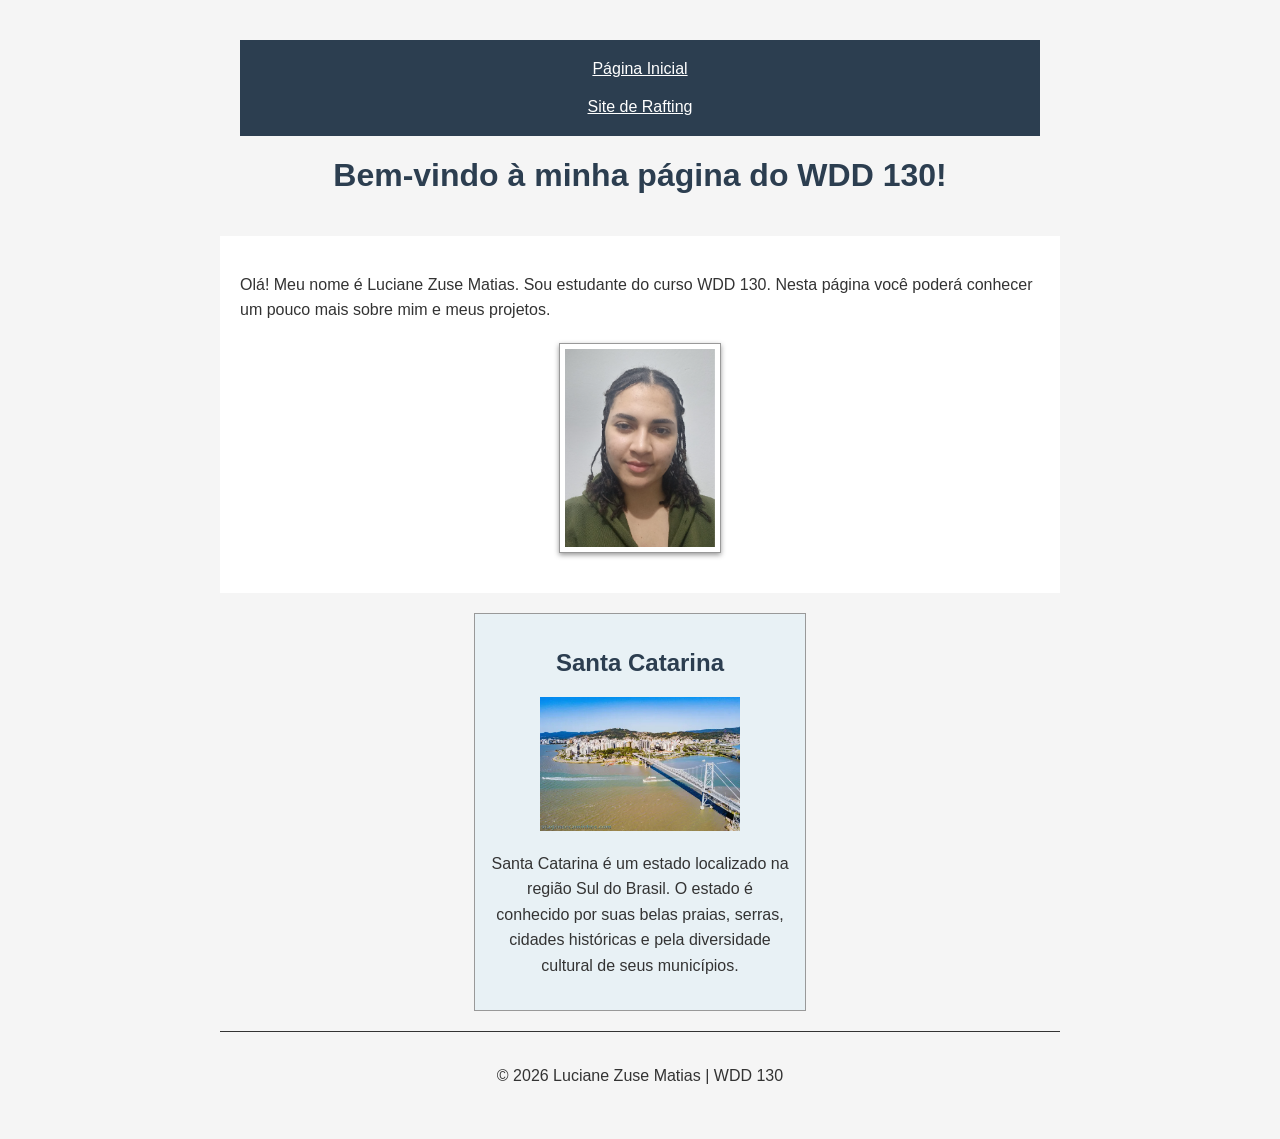
<file: index.html>
<!DOCTYPE html>
<html lang="pt-br">
<head>
    <meta charset="UTF-8">
    <meta name="viewport" content="width=device-width, initial-scale=1.0">

    <title>WDD 130 | Página Inicial</title>

    <meta name="description" content="Página inicial de Luciane Zuse Matias para o curso WDD 130, apresentando informações pessoais e projetos de desenvolvimento web.">
    <meta name="author" content="Luciane Zuse Matias">

    <link rel="stylesheet" href="estilos/estilos.css">
</head>

<body>

    <header>
        <nav>
            <a href="#">Página Inicial</a>
            <a href="wwr/sobre.html">Site de Rafting</a>
        </nav>

        <h1>Bem-vindo à minha página do WDD 130!</h1>
    </header>

    <main>
        <p>
            Olá! Meu nome é Luciane Zuse Matias. Sou estudante do curso WDD 130.
            Nesta página você poderá conhecer um pouco mais sobre mim e meus projetos.
        </p>

        <img src="imagens/perfil.PNG" alt="Foto de Luciane Zuse Matias">
    </main>

    <aside>
        <h2>Santa Catarina</h2>

        <img src="imagens/florianopolis.jpg" alt="Paisagem representando o estado de Santa Catarina">

        <p>
            Santa Catarina é um estado localizado na região Sul do Brasil.
            O estado é conhecido por suas belas praias, serras, cidades
            históricas e pela diversidade cultural de seus municípios.
        </p>
    </aside>

    <footer>
        <p>© 2026 Luciane Zuse Matias | WDD 130</p>
    </footer>

</body>
</html>
</file>
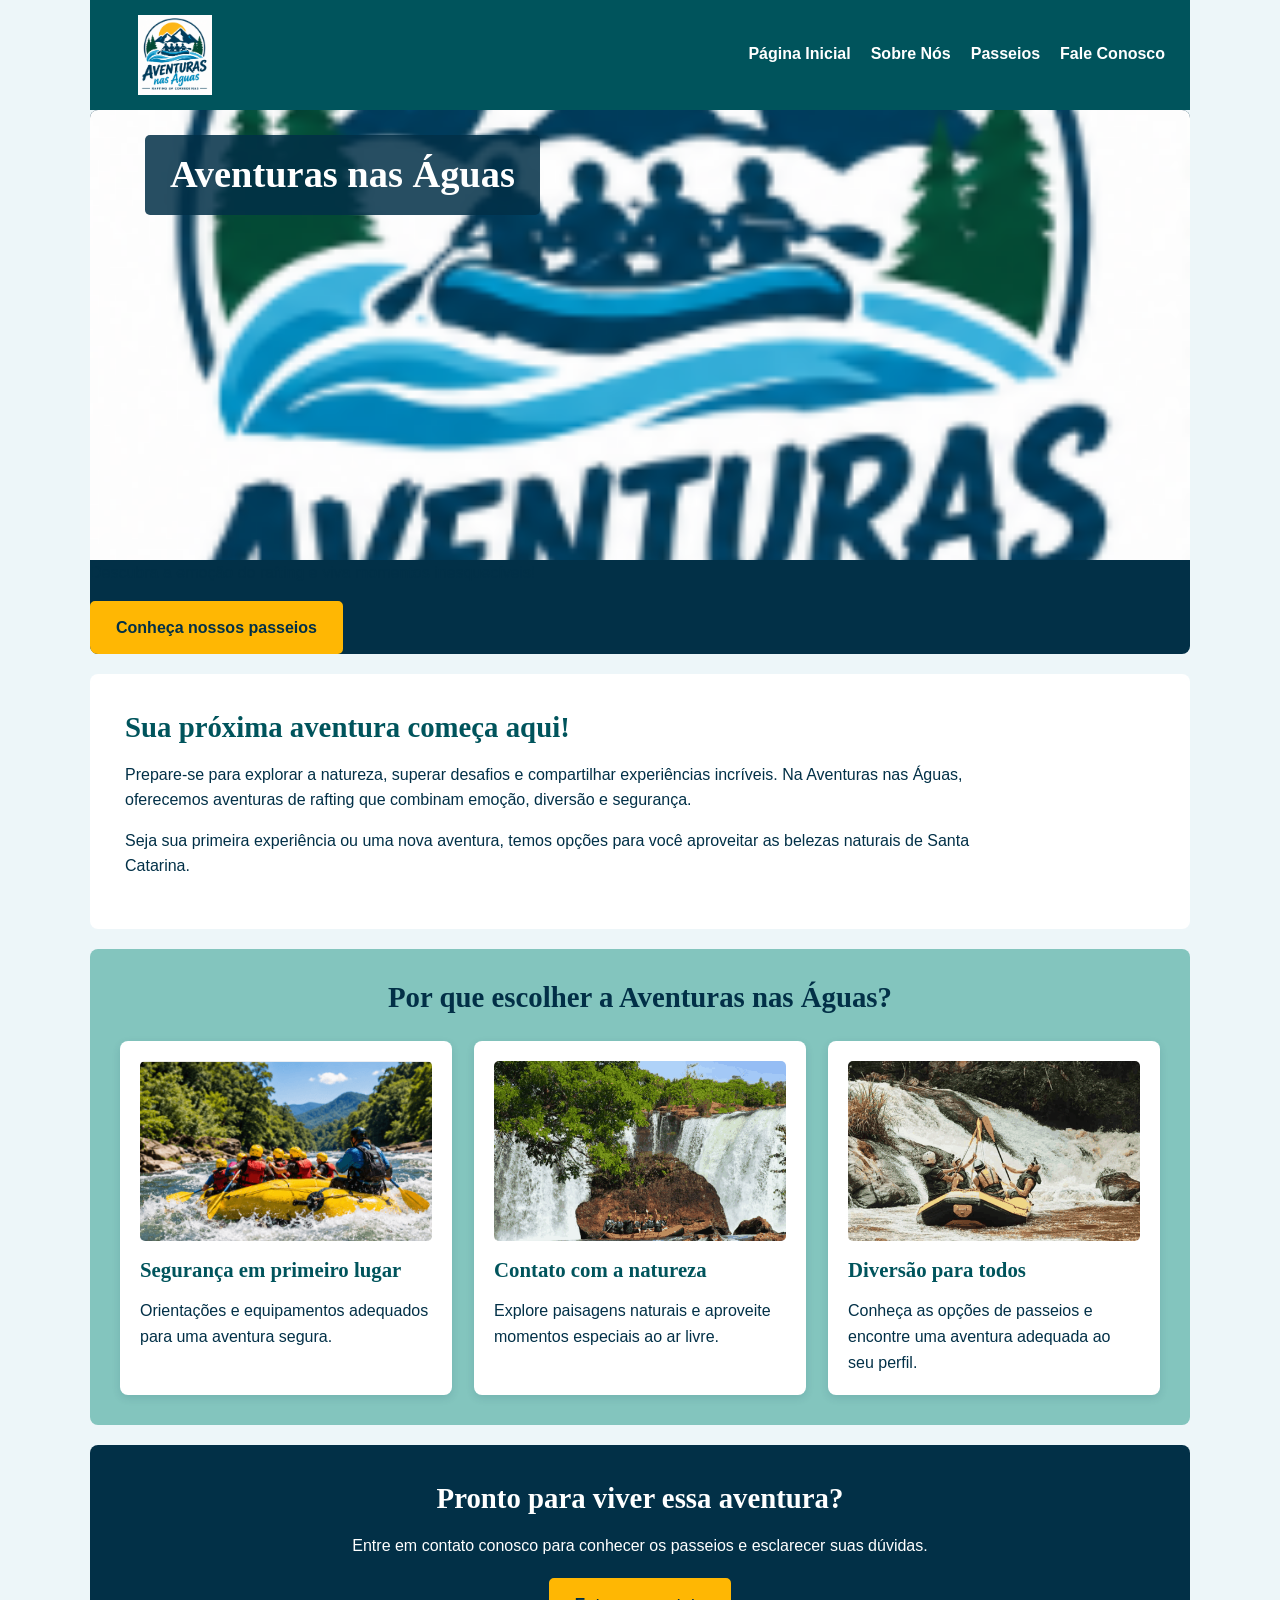
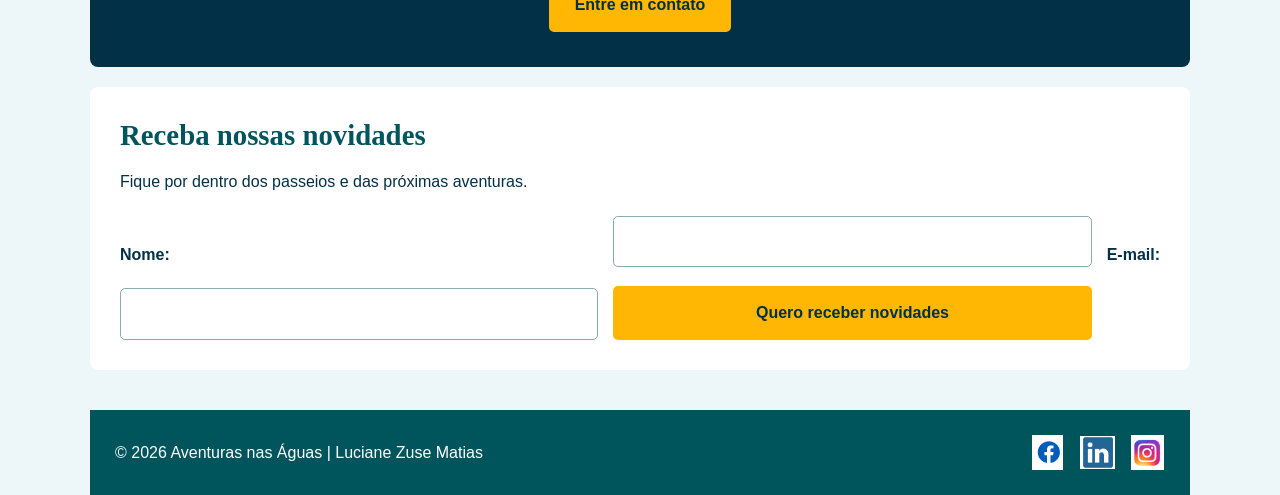
<file: wwr/index.html>
<!DOCTYPE html>
<html lang="pt-br">

<head>
    <meta charset="UTF-8">
    <meta name="viewport" content="width=device-width, initial-scale=1.0">

    <title>Início | Aventuras nas Águas</title>

    <meta name="description"
        content="Conheça a Aventuras nas Águas e descubra nossos passeios de rafting em Florianópolis. Viva uma aventura emocionante com segurança e diversão.">

    <meta name="author" content="Luciane Zuse Matias">

    <link rel="stylesheet" href="estilos/rafting.css">
</head>

<body>

    <header>
        <img src="imagens/rafting-hero.png"
            alt="Logo da empresa Aventuras nas Águas">

        <nav>
            <a href="index.html">Página Inicial</a>
            <a href="sobre.html">Sobre Nós</a>
            <a href="passeios.html">Passeios</a>
            <a href="contato.html">Fale Conosco</a>
        </nav>
    </header>

    <main>

        <div class="hero">
            <img src="imagens/rafting-hero.png"
                alt="Grupo praticando rafting nas águas de um rio">

            <h1>Aventuras nas Águas</h1>

            <p>Descubra a emoção do rafting e viva momentos inesquecíveis!</p>

            <a href="passeios.html" class="botao">
                Conheça nossos passeios
            </a>
        </div>

        <section class="apresentacao">
            <h2>Sua próxima aventura começa aqui!</h2>

            <p>
                Prepare-se para explorar a natureza, superar desafios e
                compartilhar experiências incríveis. Na Aventuras nas Águas,
                oferecemos aventuras de rafting que combinam emoção,
                diversão e segurança.
            </p>

            <p>
                Seja sua primeira experiência ou uma nova aventura,
                temos opções para você aproveitar as belezas naturais
                de Santa Catarina.
            </p>
        </section>

        <section class="destaques">
            <h2>Por que escolher a Aventuras nas Águas?</h2>

            <div class="cartoes">
                <article>
                    <img src="imagens/rafting-cliente.png"
                         alt="Participantes aproveitando um passeio de rafting">
                    <h3>Segurança em primeiro lugar</h3>
                    <p>Orientações e equipamentos adequados para uma aventura segura.</p>
                </article>

                <article>
                    <img src="imagens/natureza.png"
                         alt="Participantes aproveitando o contato com a natureza">
                    <h3>Contato com a natureza</h3>

                    <p>
                        Explore paisagens naturais e aproveite
                        momentos especiais ao ar livre.
                    </p>
                </article>

                <article>
                    <img src="imagens/diversao.png"
                         alt="Participantes se divertindo durante rafting">
                    <h3>Diversão para todos</h3>

                    <p>
                        Conheça as opções de passeios e encontre
                        uma aventura adequada ao seu perfil.
                    </p>
                </article>
            </div>
        </section>

        <section class="chamada">
            <h2>Pronto para viver essa aventura?</h2>

            <p>
                Entre em contato conosco para conhecer os passeios
                e esclarecer suas dúvidas.
            </p>

            <a href="contato.html" class="botao">
                Entre em contato
            </a>
        </section>

        <section class="newsletter">
            <h2>Receba nossas novidades</h2>
            <p>Fique por dentro dos passeios e das próximas aventuras.</p>
        
            <form action="#" method="get">
                <label for="nome-newsletter">Nome:</label>
                <input type="text" id="nome-newsletter"
                       name="nome" required>
        
                <label for="email-newsletter">E-mail:</label>
                <input type="email" id="email-newsletter"
                       name="email" required>
        
                <button type="submit">Quero receber novidades</button>
            </form>
        </section>

    </main>

    <footer>
        <p>© 2026 Aventuras nas Águas | Luciane Zuse Matias</p>

        <nav class="socialmedia">
            <a href="https://www.facebook.com/"
                target="_blank" rel="noopener noreferrer">
                <img src="imagens/facebook.png" alt="Facebook">
            </a>

            <a href="https://www.linkedin.com/"
                target="_blank" rel="noopener noreferrer">
                <img src="imagens/linkedin.png" alt="LinkedIn">
            </a>

            <a href="https://www.instagram.com/"
                target="_blank" rel="noopener noreferrer">
                <img src="imagens/instagram.png" alt="Instagram">
            </a>
        </nav>
        
    </footer>

</body>

</html>
</file>
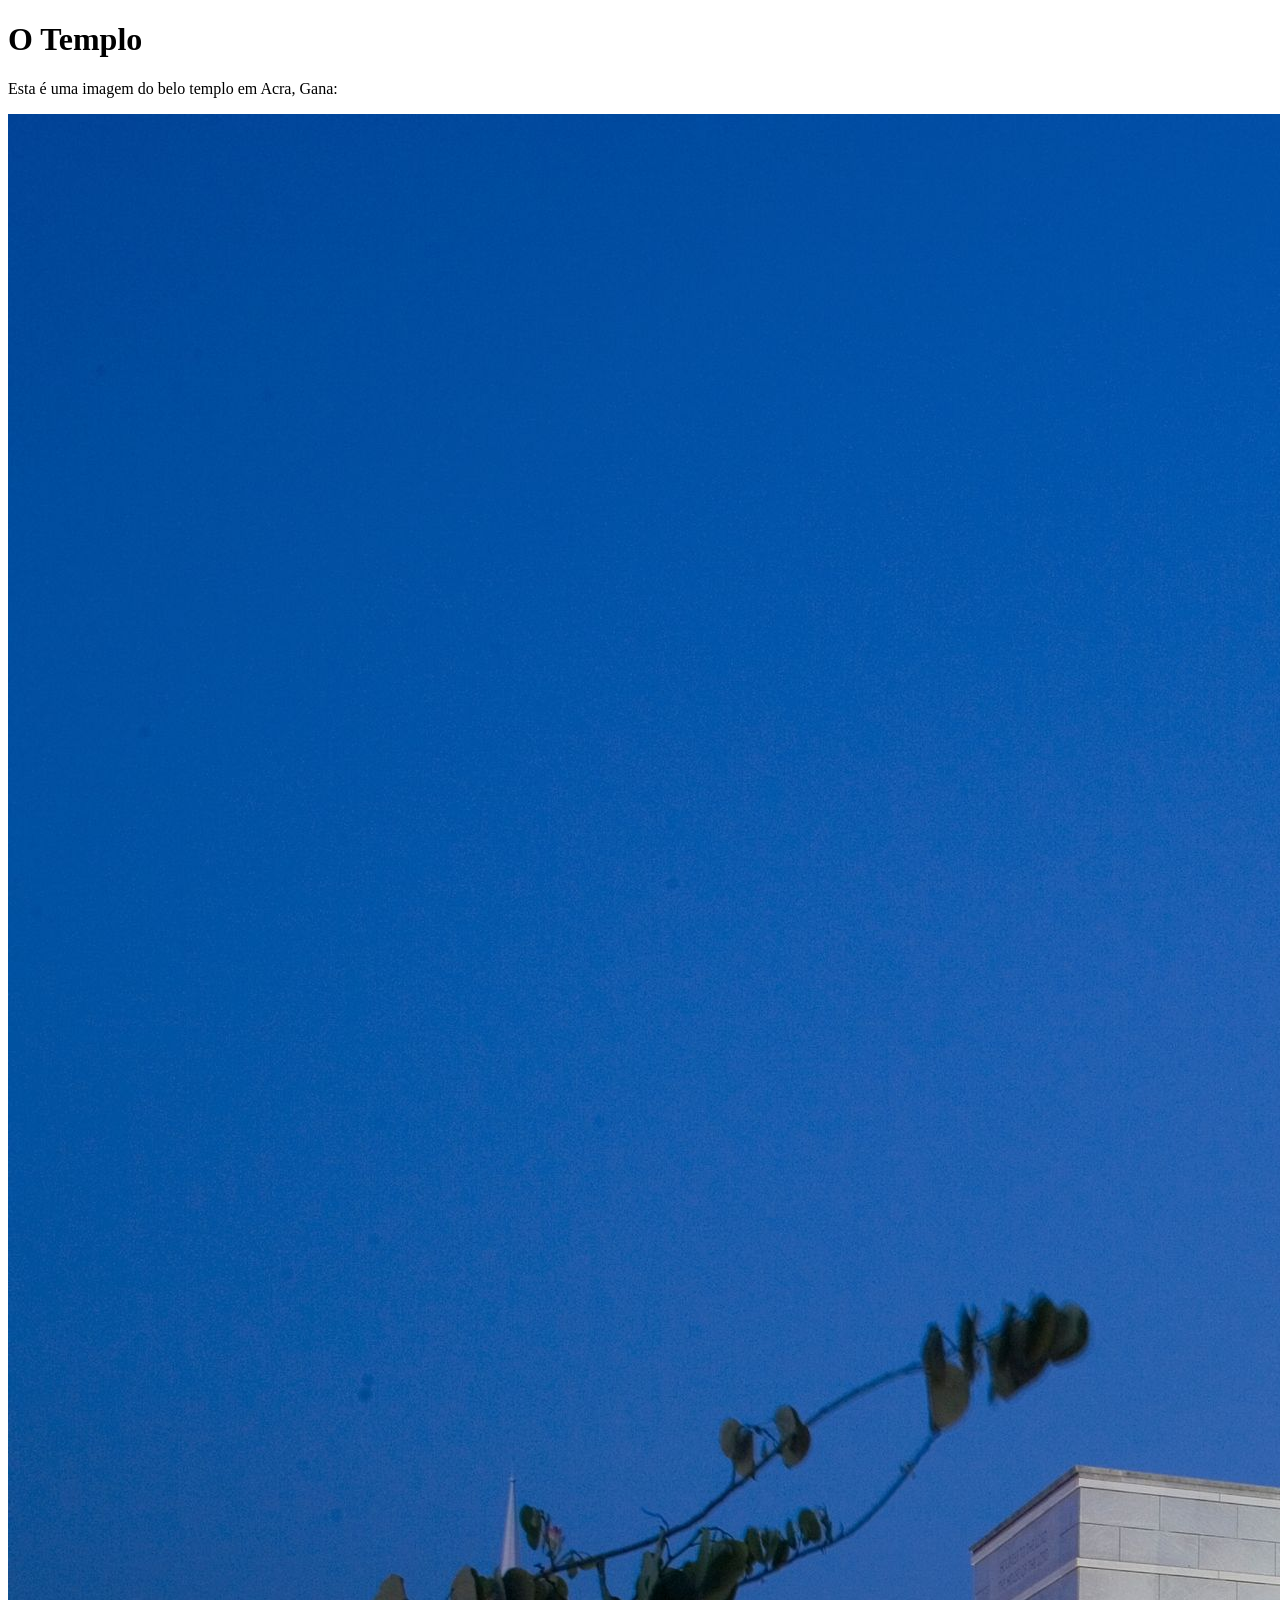
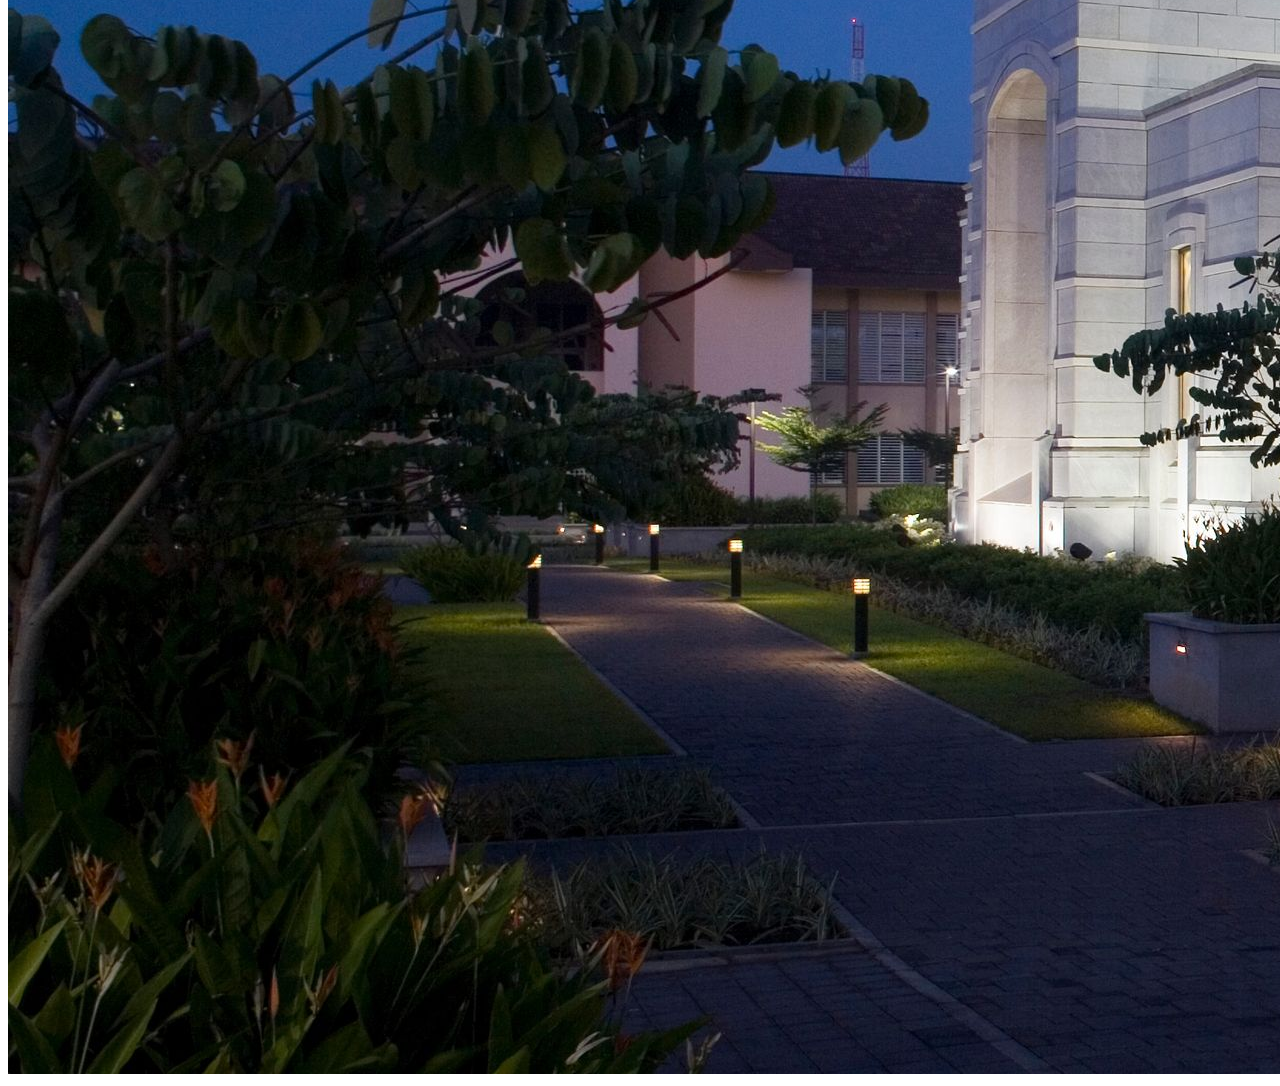
<file: semana01/imagens.html>
<!DOCTYPE html>
<html lang="pt-br">
<head>
    <meta charset="UTF-8">
    <meta name="viewport" content="width=device-width, initial-scale=1.0">
    <title>Imagem do Templo</title>
</head>
<body>
    <h1>O Templo</h1>
    <p>Esta é uma imagem do belo templo em Acra, Gana:</p>
    <img src="imagens/templo-largo.jpeg" alt="O Templo de Acra, Gana">
    
</body>
</html>
</file>
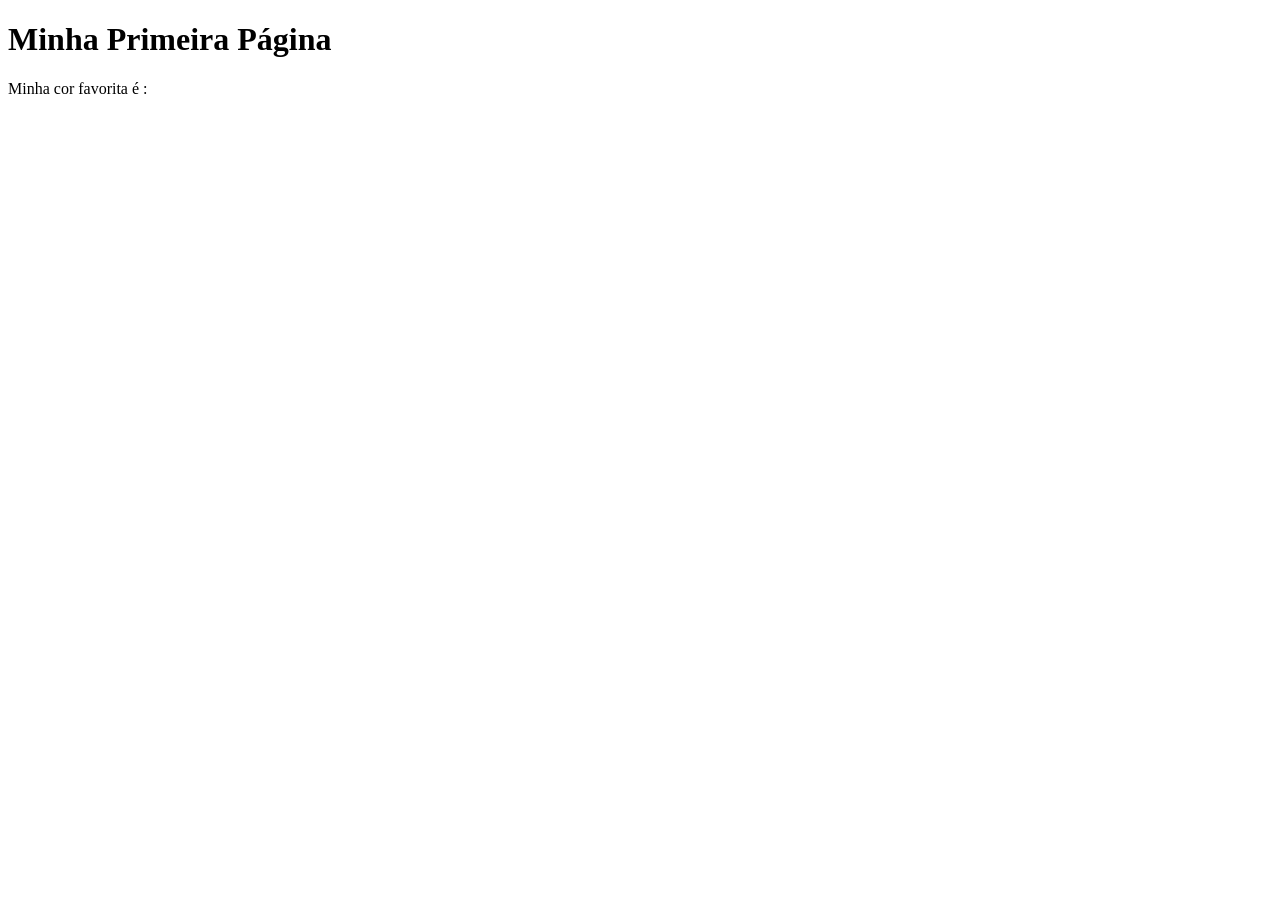
<file: semana01/primeira-pagina.html>
<!DOCTYPE html>
<html lang="pt-br">
<head>
    <meta charset="UTF-8">
    <meta name="viewport" content="width=device-width, initial-scale=1.0">
    <title>Minha Primeira Página</title>
</head>
<body>
    <h1>Minha Primeira Página</h1>
    <p>Minha cor favorita é : </p>
</body>
</html>
</file>
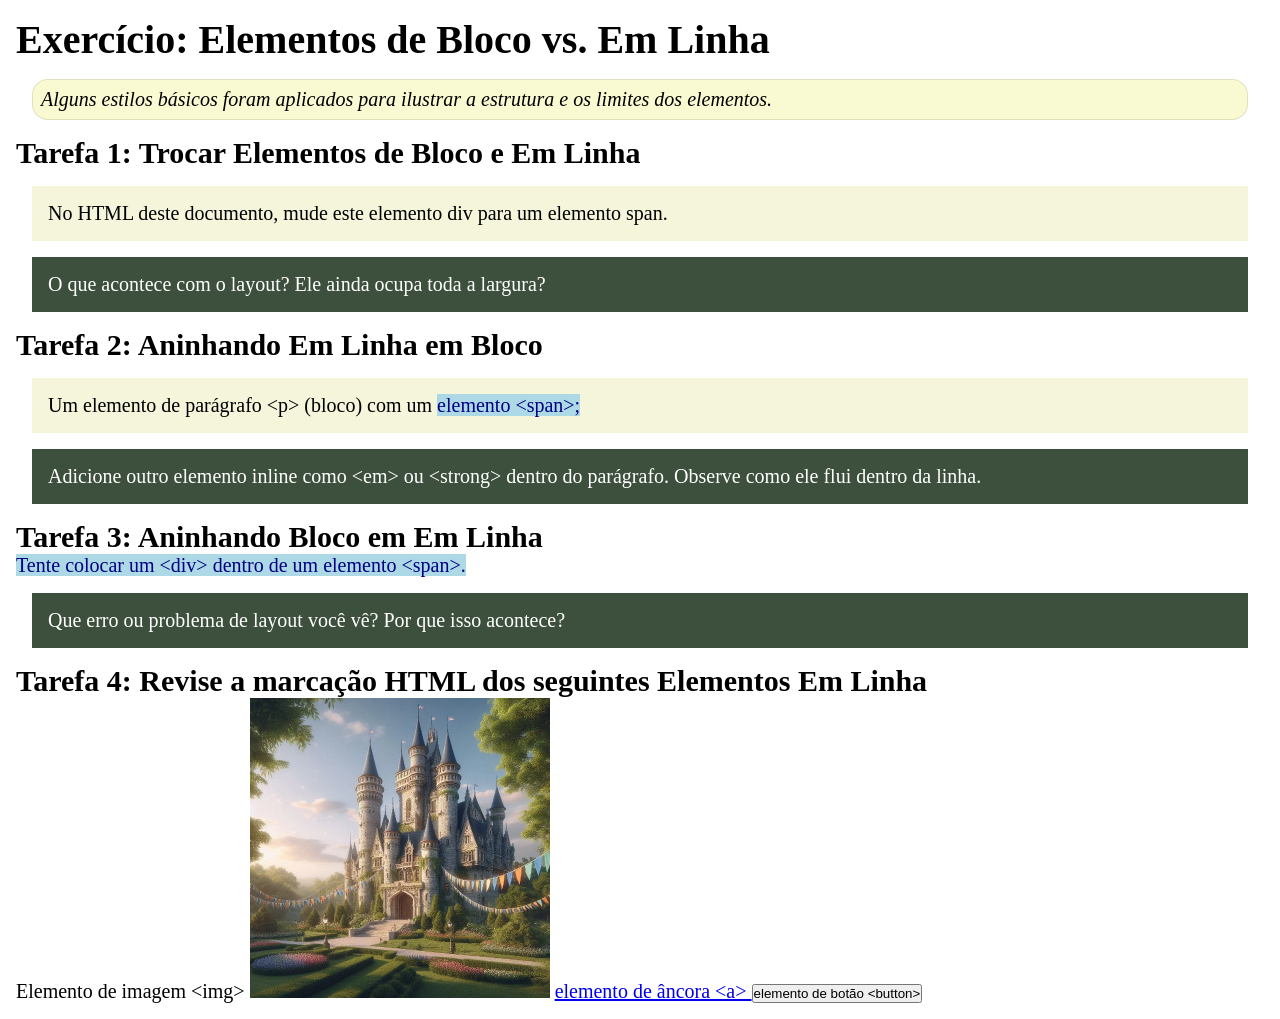
<file: semana02/bloco-vs-inline.html>
<!DOCTYPE html>
<html lang="pt-br">

<head>
    <meta charset="UTF-8">
    <meta name="viewport" content="width=device-width, initial-scale=1.0">
    <title>Exercício: Elementos de Bloco vs. Inline</title>
    <link rel="stylesheet" href="estilos/bloco-vs-inline.css">
</head>

<body>
    <main>
        <h1>Exercício: Elementos de Bloco vs. Em Linha</h1>
        <p class="note">Alguns estilos básicos foram aplicados para ilustrar a estrutura e os limites dos elementos.</p>

        <h2>Tarefa 1: Trocar Elementos de Bloco e Em Linha</h2>
        <div>No HTML deste documento, mude este elemento div para um elemento span.</div>

        <p class="question">O que acontece com o layout? Ele ainda ocupa toda a largura?</p>

        <h2>Tarefa 2: Aninhando Em Linha em Bloco</h2>
        <p>Um elemento de parágrafo &lt;p&gt; (bloco) com um <span>elemento &lt;span&gt;;</span></p>
        <p class="question">Adicione outro elemento inline como &lt;em&gt; ou &lt;strong&gt; dentro do parágrafo.
            Observe como ele flui dentro da linha.</p>

        <h2>Tarefa 3: Aninhando Bloco em Em Linha</h2>
        <span>Tente colocar um &lt;div&gt; dentro de um elemento &lt;span&gt;.</span>
        <p class="question">Que erro ou problema de layout você vê? Por que isso acontece?</p>


        <h2>Tarefa 4: Revise a marcação HTML dos seguintes Elementos Em Linha</h2>
        Elemento de imagem &lt;img&gt;
        <img src="imagens/castelo.webp" alt="imagem (imagens estão em linha)" width="300" height="300">
        <a href="https://churchofjesuschrist.org">elemento de âncora &lt;a&gt; </a>
        <button type="button">elemento de botão &lt;button&gt;</button>
    </main>
</body>

</html>
</file>
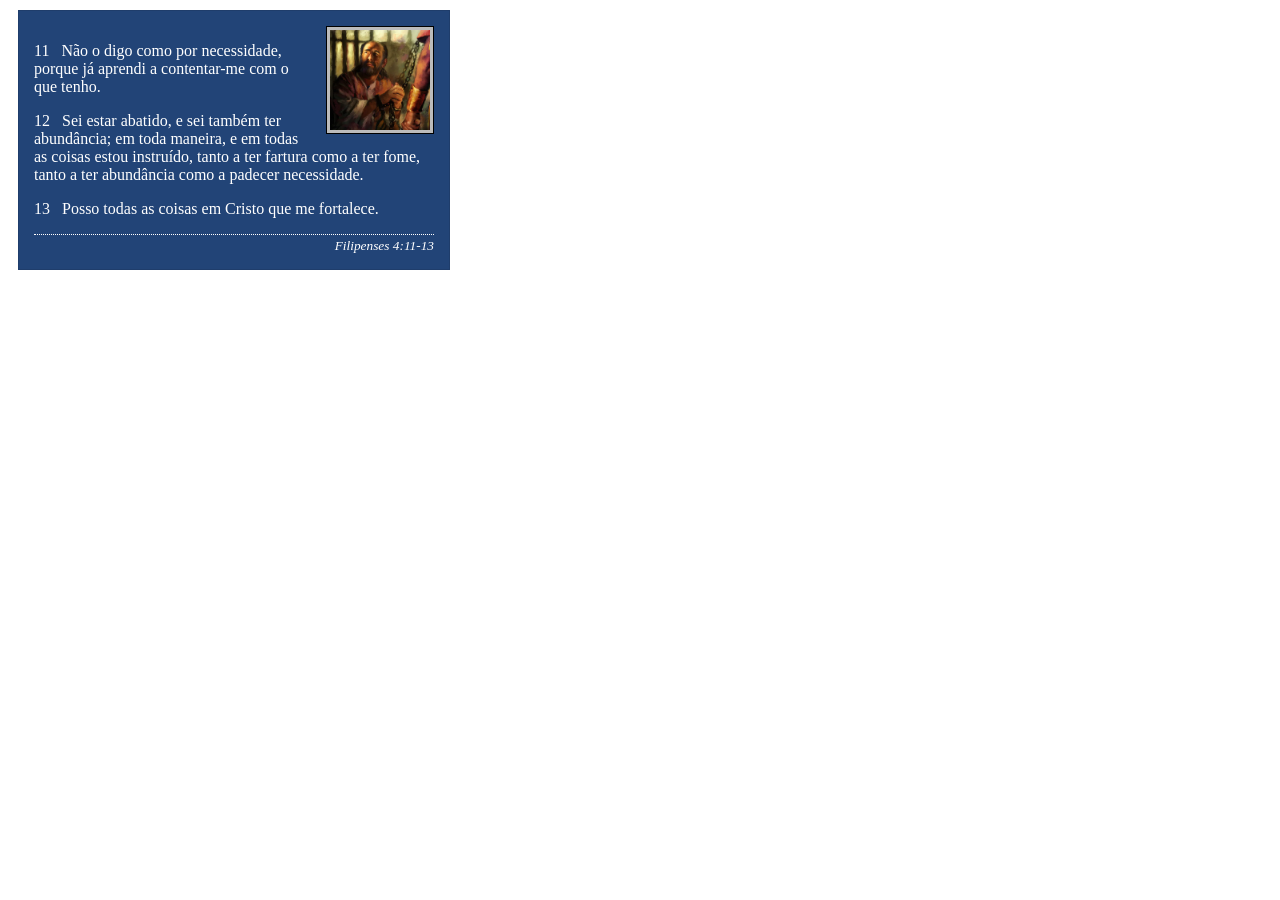
<file: semana02/box-model-solucao.html>
<!DOCTYPE html>
<html lang="pt-br">

<head>
    <meta charset="UTF-8">
    <meta name="viewport" content="width=device-width, initial-scale=1.0">
    <title>Atividade de Box Model</title>
    <link rel="stylesheet" href="estilos/box-model-solucao.css">
</head>

<body>
    <main>
        <div class="callout">
            <img src="imagens/apostolo-paulo-preso.webp" alt="Apóstolo Paulo - Preso em Roma" width="200" height="200">
            <blockquote>
                <p>11 &nbsp; Não o digo como por necessidade, porque já aprendi a contentar-me com o que tenho.</p>
                <p>12 &nbsp; Sei estar abatido, e sei também ter abundância; em toda maneira, e em todas as coisas estou
                    instruído, tanto a ter fartura como a ter fome, tanto a ter abundância como a padecer necessidade.
                </p>
                <p>13 &nbsp; Posso todas as coisas em Cristo que me fortalece.</p>
            </blockquote>
            <cite>Filipenses 4:11-13</cite>
        </div>
    </main>
</body>

</html>
</file>
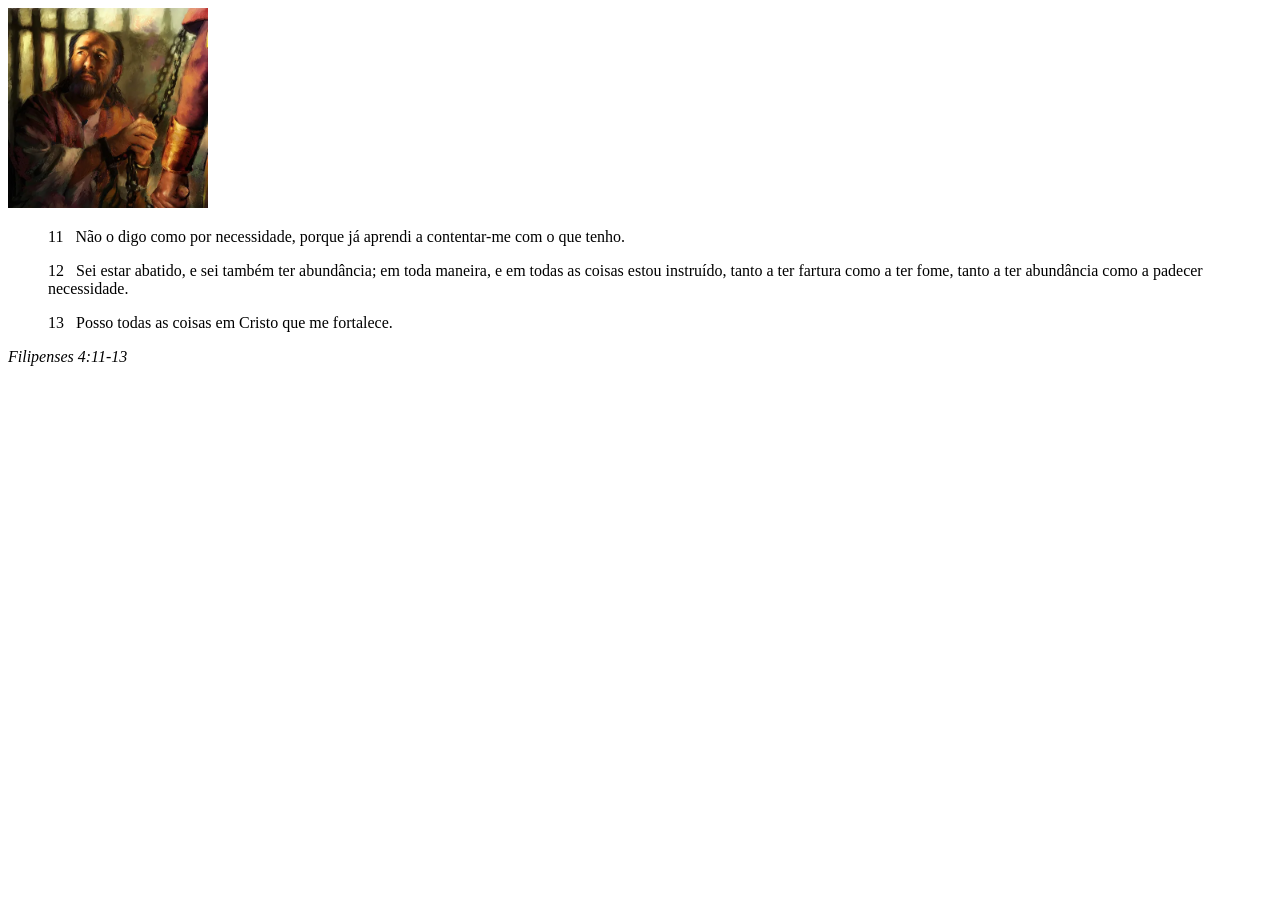
<file: semana02/box-model.html>
<!DOCTYPE html>
<html lang="pt-br">
<head>
    <meta charset="UTF-8">
    <meta name="viewport" content="width=device-width, initial-scale=1.0">
    <title>Atividade de Box Model</title>
</head>
<body>
    <main>
        <div class="callout">
            <img src="imagens/apostolo-paulo-preso.webp" alt="Apóstolo Paulo - Preso em Roma" width="200" height="200">
            <blockquote>
                <p>11 &nbsp; Não o digo como por necessidade, porque já aprendi a contentar-me com o que tenho.</p>
                <p>12 &nbsp; Sei estar abatido, e sei também ter abundância; em toda maneira, e em todas as coisas estou instruído, tanto a ter fartura como a ter fome, tanto a ter abundância como a padecer necessidade.</p>
                <p>13 &nbsp; Posso todas as coisas em Cristo que me fortalece.</p>
            </blockquote>
            <cite>Filipenses 4:11-13</cite>
        </div>
    </main>
</body>
</html>
</file>
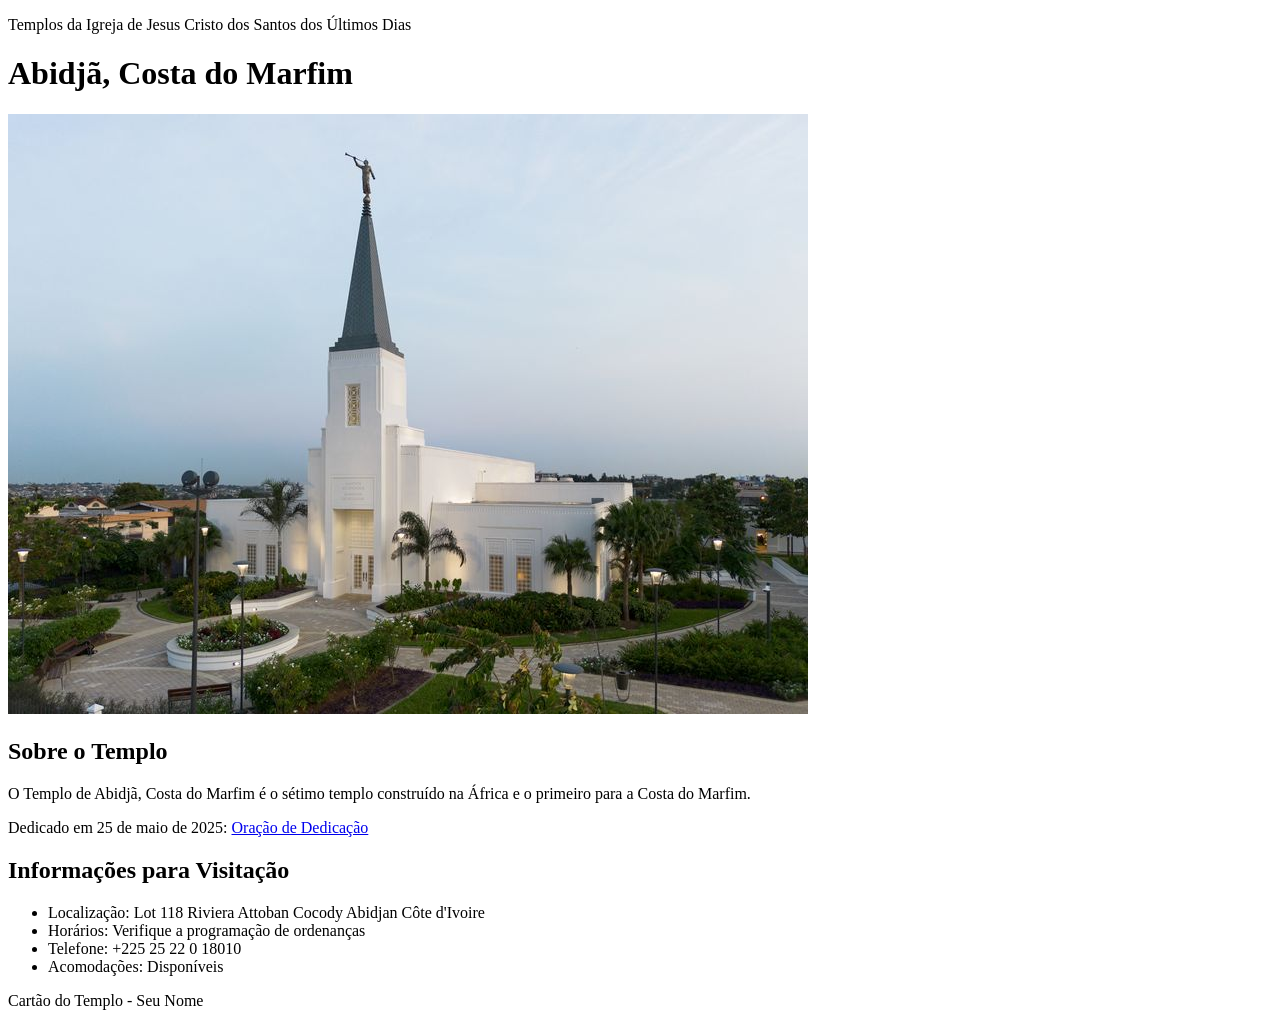
<file: semana02/templo.html>
<!DOCTYPE html>
<html lang="pt-br">

<head>
    <meta charset="UTF-8">
    <meta name="viewport" content="width=device-width, initial-scale=1.0">
    <title>Cartão do Templo - Abidjã, Costa do Marfim</title>
</head>

<body>
    <header>
        <p>Templos da Igreja de Jesus Cristo dos Santos dos Últimos Dias</p>
    </header>
    <main>
        <h1>Abidjã, Costa do Marfim</h1>
        <picture>
            <img src="imagens/abidja-costa-do-marfim.jpeg" alt="Templo de Abidjã, Costa do Marfim">
        </picture>
        <section>
            <h2>Sobre o Templo</h2>
            <p>O Templo de Abidjã, Costa do Marfim é o sétimo templo construído na África e o primeiro para a Costa do Marfim.</p>
            <p>Dedicado em 25 de maio de 2025: <a
                    href="https://www.churchofjesuschrist.org/temples/dedicatory-prayer/abidjan-ivory-coast-temple/2025-05-25?lang=eng"
                    target="_blank" rel="noopener noreferrer">Oração de Dedicação</a></p>
        </section>
        <section>
            <h2>Informações para Visitação</h2>
            <ul>
                <li>Localização: Lot 118 Riviera Attoban Cocody Abidjan Côte d'Ivoire</li>
                <li>Horários: Verifique a programação de ordenanças</li>
                <li>Telefone: +225 25 22 0 18010</li>
                <li>Acomodações: Disponíveis</li>
            </ul>
        </section>
    </main>
    <footer>
        <p>Cartão do Templo - Seu Nome</p>
    </footer>
</body>

</html>
</file>
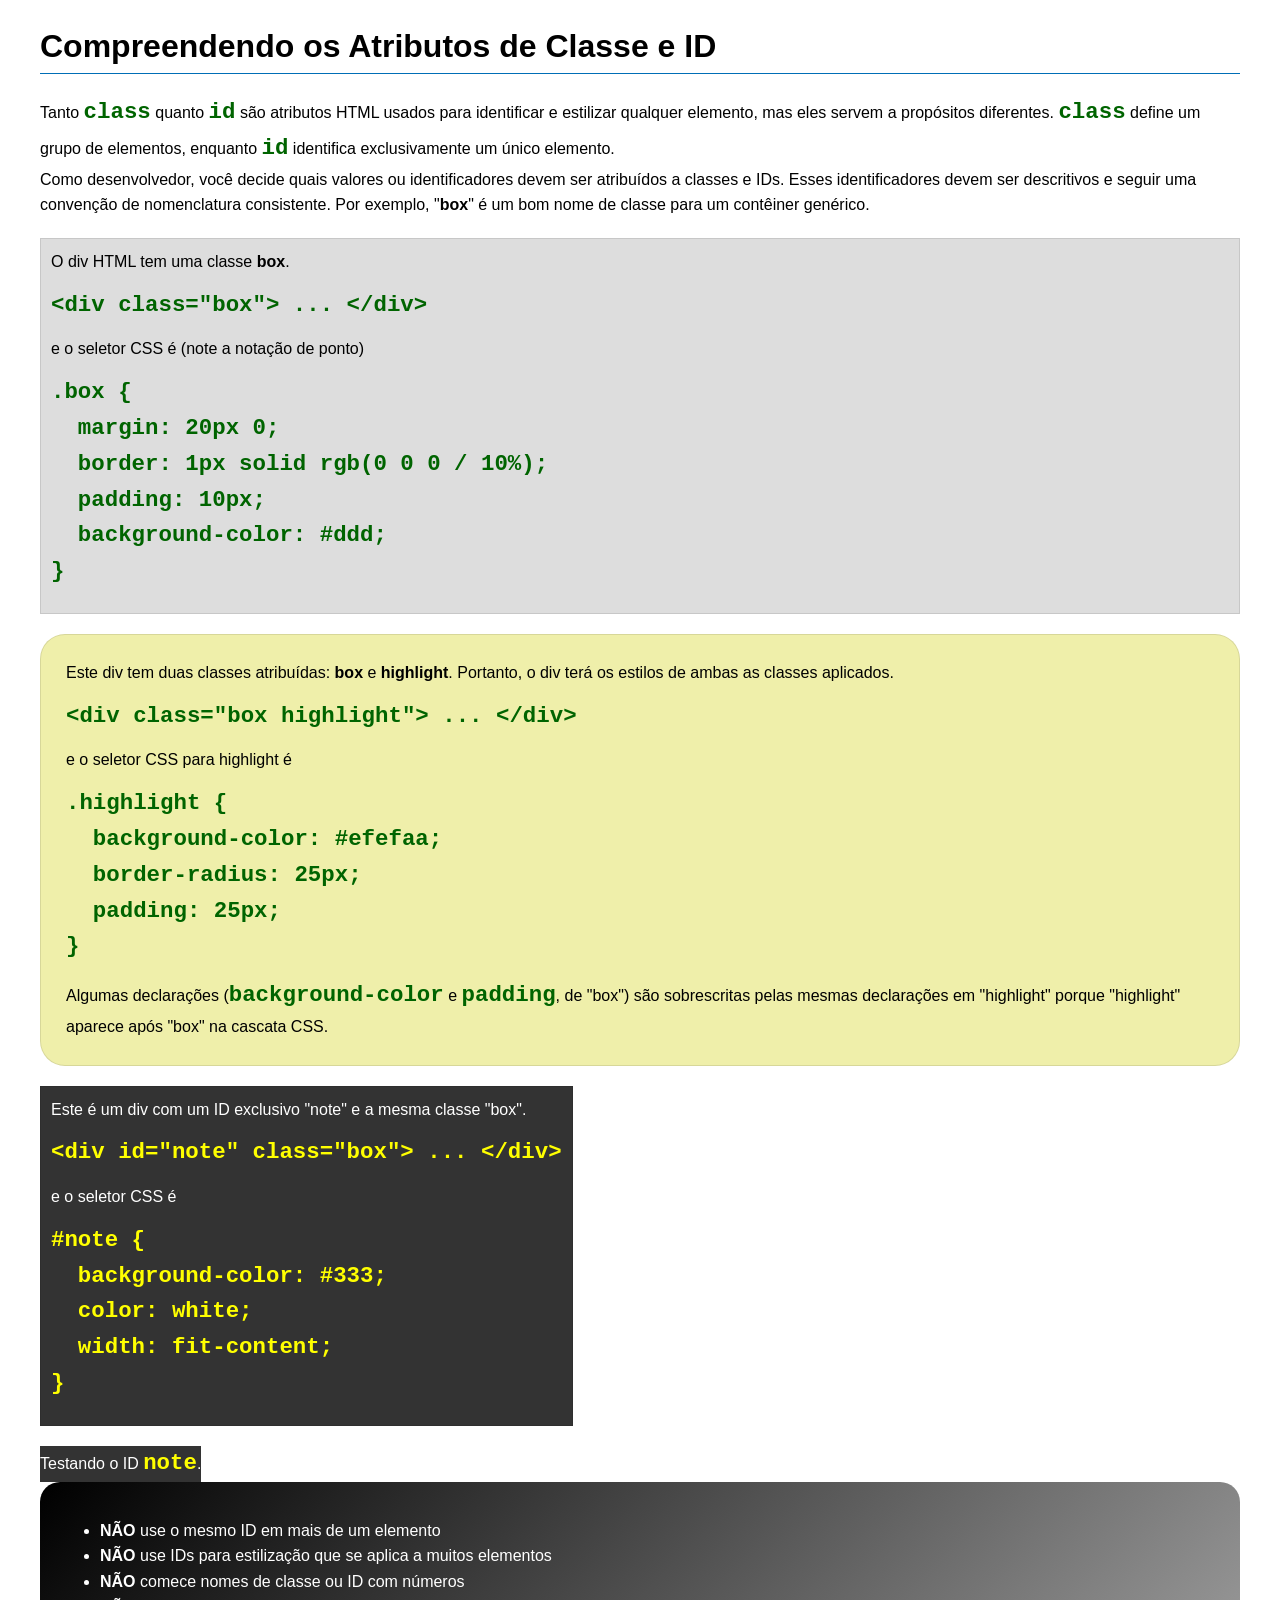
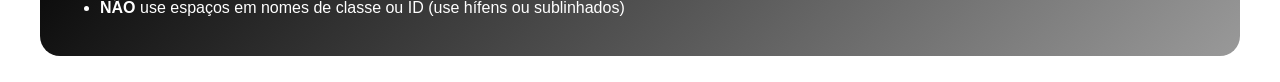
<file: semana03/classe-e-id.html>
<!DOCTYPE html>
<html lang="pt-br">

<head>
    <meta charset="UTF-8">
    <meta name="viewport" content="width=device-width, initial-scale=1.0">
    <title>Atributos de Classe vs ID</title>
    <link rel="stylesheet" href="estilos/classe-e-id.css">
</head>

<body>
    <h1>Compreendendo os Atributos de Classe e ID</h1>
    <p>Tanto <code>class</code> quanto <code>id</code> são atributos HTML usados para identificar e estilizar qualquer
        elemento, mas eles servem a propósitos diferentes. <code>class</code> define um grupo de elementos, enquanto
        <code>id</code> identifica exclusivamente um único elemento.
    </p>
    <p>Como desenvolvedor, você decide quais valores ou identificadores devem ser atribuídos a classes e IDs. Esses
        identificadores devem ser descritivos e seguir uma convenção de nomenclatura consistente. Por exemplo,
        "<strong>box</strong>" é um bom nome de classe para um contêiner genérico.</p>
    <div class="box">
        <p>O div HTML tem uma classe <strong>box</strong>.</p>
        <pre><code class="html">&lt;div class="box"&gt; ... &lt;/div&gt;</code></pre>
        e o seletor CSS é (note a notação de ponto)
        <pre><code class="css">.box {
  margin: 20px 0;
  border: 1px solid rgb(0 0 0 / 10%);
  padding: 10px;
  background-color: #ddd; 
}</code></pre>
    </div>

    <div class="box highlight">
        <p>Este div tem duas classes atribuídas: <strong>box</strong> e <strong>highlight</strong>. Portanto, o div terá
            os estilos de ambas as classes aplicados.</p>
        <pre><code class="html">&lt;div class="box highlight"&gt; ... &lt;/div&gt;</code></pre>
        e o seletor CSS para highlight é
        <pre><code class="css">.highlight {
  background-color: #efefaa;
  border-radius: 25px;
  padding: 25px;
}</code></pre>
        <p>Algumas declarações (<code>background-color</code> e <code>padding</code>, de "box") são sobrescritas pelas
            mesmas declarações em "highlight" porque "highlight" aparece após "box" na cascata CSS.</p>
    </div>

    <div id="note" class="box">
        <p>Este é um div com um ID exclusivo "note" e a mesma classe "box".</p>
        <pre><code class="html">&lt;div id="note" class="box"&gt; ... &lt;/div&gt;</code></pre>
        e o seletor CSS é
        <pre><code class="css">#note {
  background-color: #333;
  color: white;
  width: fit-content;
}</code></pre>
    </div>

    <div id="note">
        <p>Testando o ID <code>note</code>.</p>
    </div>

    <section id="melhor-pratica">
        <ul>
            <li><strong>NÃO</strong> use o mesmo ID em mais de um elemento</li>
            <li><strong>NÃO</strong> use IDs para estilização que se aplica a muitos elementos</li>
            <li><strong>NÃO</strong> comece nomes de classe ou ID com números</li>
            <li><strong>NÃO</strong> use espaços em nomes de classe ou ID (use hífens ou sublinhados)</li>
        </ul>
    </section>

    <br>

</body>

</html>
</file>
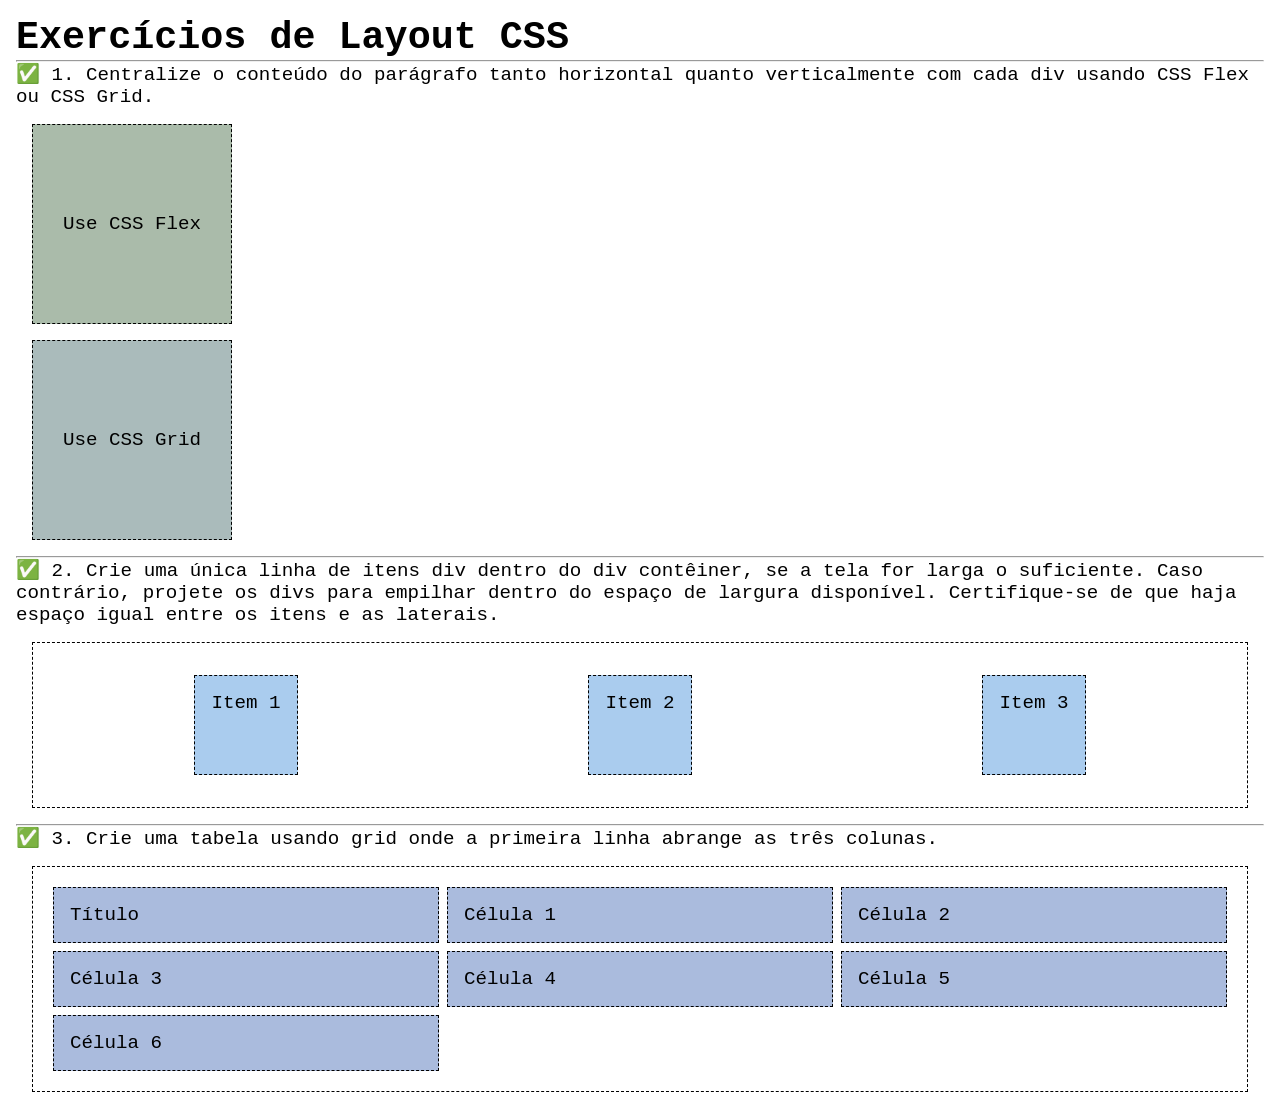
<file: semana04/exercicios-layout.html>
<!DOCTYPE html>
<html lang="pt-br">

<head>
    <meta charset="UTF-8">
    <meta name="viewport" content="width=device-width, initial-scale=1.0">
    <title>Exercícios de Layout CSS</title>
    <link rel="stylesheet" href="estilos/solucoes-dos-exercicios-de-layout.css">
</head>

<body>
    <main>
        <h1>Exercícios de Layout CSS</h1>
        <hr>
        <p>✅ 1. Centralize o conteúdo do parágrafo tanto horizontal quanto verticalmente com cada div usando CSS Flex ou
            CSS Grid.
        </p>
        <div class="one flex">
            <p>Use CSS Flex</p>
        </div>
        <div class="one grid">
            <p>Use CSS Grid</p>
        </div>
        <hr>
        <p>✅ 2. Crie uma única linha de itens div dentro do div contêiner, se a tela for larga o suficiente. Caso
            contrário, projete os
            divs para empilhar dentro do espaço de largura disponível. Certifique-se de que haja espaço igual entre os
            itens e as laterais.</p>
        <div class="container2">
            <div class="dois">
                <p>Item 1</p>
            </div>
            <div class="dois">
                <p>Item 2</p>
            </div>
            <div class="dois">
                <p>Item 3</p>
            </div>
        </div>
        <hr>
        <p>✅ 3. Crie uma tabela usando grid onde a primeira linha abrange as três colunas. </p>
        <div class="container3">
            <div class="tres colunas-3">
                <p>Título</p>
            </div>
            <div class="tres">
                <p>Célula 1</p>
            </div>
            <div class="tres">
                <p>Célula 2</p>
            </div>
            <div class="tres">
                <p>Célula 3</p>
            </div>
            <div class="tres">
                <p>Célula 4</p>
            </div>
            <div class="tres">
                <p>Célula 5</p>
            </div>
            <div class="tres">
                <p>Célula 6</p>
            </div>

        </div>
    </main>
</body>

</html>
</file>
<file: estilos/estilos.css>
/* Estilo geral da página */

body {
    font-family: Arial, sans-serif;
    max-width: 840px;
    margin: 0 auto;
    padding: 20px;
    color: #333;
    background-color: #f5f5f5;
}

header {
    text-align: center;
    padding: 20px;
}

/* Navegação */

nav {
    background-color: #2c3e50;
    padding: 10px;
}

nav a {
    color: white;
    padding: 10px;
    display: block;
}

h1 {
    color: #2c3e50;
}

main {
    max-width: 840px;
    margin: 0 auto;
    background-color: white;
    padding: 20px;
}

main img {
    width: 150px;
    height: auto;
    border: 1px solid #999;
    padding: 5px;
    box-shadow: 0 2px 5px #999;
    display: block;
    margin: 20px auto;
}

p {
    padding: 0;
    line-height: 1.6;
}

/* Área lateral */

aside {
    width: 300px;
    margin: 20px auto;
    border: 1px solid #999;
    padding: 15px;
    background-color: #e8f1f5;
    color: #333;
    text-align: center;
}

aside h2 {
    color: #2c3e50;
}

aside img {
    width: 200px;
    height: auto;
}

/* Rodapé */

footer {
    margin-top: 20px;
    border-top: 1px solid #333;
    text-align: center;
    padding: 15px;
}
</file>
<file: wwr/estilos/rafting.css>
/* ========================================
   1. VARIÁVEIS E CONFIGURAÇÕES GERAIS
======================================== */

:root {
    --cor-primaria: #00545c;
    --cor-secundaria: #83c5be;
    --cor-destaque1: #023047;
    --cor-destaque2: #ffb703;
    --cor-fundo: #edf6f9;
    --cor-branco: #ffffff;

    --cor-hero: rgba(2, 48, 71, 0.85);
    --cor-artigo: rgba(255, 255, 255, 0.94);

    --fonte-titulo: Georgia, "Times New Roman", serif;
    --fonte-body: Arial, Helvetica, sans-serif;
}

* {
    box-sizing: border-box;
    margin: 0;
    padding: 0;
}

html {
    min-height: 100%;
    background-color: var(--cor-fundo);
}

body {
    min-height: 100vh;
    font-family: var(--fonte-body);
    font-size: 16px;
    line-height: 1.6;
    color: var(--cor-destaque1);
    background-color: var(--cor-fundo);
}

header,
main,
footer {
    width: min(1100px, 100%);
    margin: 0 auto;
}

main {
    min-height: 100vh;
    padding-bottom: 20px;
    background-color: var(--cor-fundo);
}

h1,
h2,
h3 {
    font-family: var(--fonte-titulo);
    line-height: 1.3;
    margin-bottom: 15px;
}

h1 {
    font-size: 2.4rem;
}

h2 {
    font-size: 1.8rem;
}

h3 {
    font-size: 1.3rem;
}

p {
    margin-bottom: 15px;
}

a {
    color: var(--cor-primaria);
}

a:hover {
    color: var(--cor-destaque1);
}

img {
    display: block;
    max-width: 100%;
    height: auto;
}

button,
input,
textarea {
    font: inherit;
}

/* Fundo branco padrão para as seções.
   As seções coloridas são personalizadas abaixo. */

section {
    margin-top: 20px;
    padding: 30px;
    background-color: var(--cor-branco);
    border-radius: 8px;
}


/* ========================================
   2. CABEÇALHO E NAVEGAÇÃO
======================================== */

header {
    display: grid;
    grid-template-columns: 150px 1fr;
    align-items: center;
    gap: 20px;
    padding: 15px 25px;
    background-color: var(--cor-primaria);
    color: var(--cor-branco);
}

header > img {
    width: 120px;
    height: 80px;
    object-fit: contain;
}

header nav {
    display: flex;
    justify-content: flex-end;
    align-items: center;
    flex-wrap: wrap;
    gap: 10px 20px;
}

header nav a {
    color: var(--cor-branco);
    text-decoration: none;
    font-weight: bold;
    padding: 8px 0;
    border-bottom: 2px solid transparent;
}

header nav a:hover,
header nav a:focus {
    color: var(--cor-destaque2);
    border-bottom-color: var(--cor-destaque2);
}


/* ========================================
   3. BANNER PRINCIPAL / HERO
======================================== */

.hero {
    position: relative;
    min-height: 350px;
    overflow: hidden;
    background-color: var(--cor-destaque1);
    border-radius: 8px;
}

.hero > img {
    width: 100%;
    height: 450px;
    object-fit: cover;
}

.hero h1 {
    position: absolute;
    top: 25px;
    left: 5%;
    max-width: 90%;
    padding: 15px 25px;
    color: var(--cor-branco);
    background-color: var(--cor-hero);
    border-radius: 5px;
}

.hero article {
    position: absolute;
    bottom: 25px;
    left: 5%;
    width: 90%;
    padding: 20px;
    color: var(--cor-destaque1);
    background-color: var(--cor-artigo);
    border-radius: 8px;
}

.hero article img {
    float: right;
    width: 120px;
    height: 100px;
    margin: 0 0 12px 18px;
    object-fit: cover;
    border-radius: 5px;
}

.hero article p {
    margin-bottom: 0;
}


/* ========================================
   4. PÁGINA INICIAL
======================================== */

.apresentacao {
    padding: 35px;
    background-color: var(--cor-branco);
}

.apresentacao h2 {
    color: var(--cor-primaria);
}

.apresentacao p {
    max-width: 850px;
}

.destaques {
    background-color: var(--cor-secundaria);
}

.destaques > h2 {
    text-align: center;
    color: var(--cor-destaque1);
}

.cartoes {
    display: grid;
    grid-template-columns: repeat(3, minmax(0, 1fr));
    gap: 22px;
    margin-top: 25px;
}

.cartoes article,
.destaques article {
    padding: 20px;
    background-color: var(--cor-branco);
    border-radius: 8px;
    box-shadow: 0 3px 8px rgba(2, 48, 71, 0.12);
}

.cartoes img,
.destaques article img {
    width: 100%;
    height: 180px;
    margin-bottom: 15px;
    object-fit: cover;
    border-radius: 5px;
}

.cartoes h3,
.destaques h3 {
    color: var(--cor-primaria);
}

.cartoes p,
.destaques p {
    margin-bottom: 0;
}

.chamada {
    text-align: center;
    padding: 35px;
    background-color: var(--cor-destaque1);
    color: var(--cor-branco);
}

.chamada h2 {
    color: var(--cor-branco);
}

.chamada p {
    max-width: 750px;
    margin: 0 auto 20px;
}

.chamada a,
.botao,
button[type="submit"] {
    display: inline-block;
    padding: 12px 24px;
    color: var(--cor-destaque1);
    background-color: var(--cor-destaque2);
    border: 2px solid var(--cor-destaque2);
    border-radius: 5px;
    text-decoration: none;
    font-weight: bold;
    cursor: pointer;
    transition: background-color 0.2s, color 0.2s;
}

.chamada a:hover,
.botao:hover,
button[type="submit"]:hover {
    color: var(--cor-branco);
    background-color: var(--cor-primaria);
    border-color: var(--cor-primaria);
}


/* ========================================
   5. PÁGINA SOBRE NÓS
======================================== */

.historia {
    display: grid;
    grid-template-columns: 1fr 1fr;
    align-items: center;
    gap: 25px;
    background-color: var(--cor-branco);
}

.historia h2 {
    grid-column: 1 / -1;
    color: var(--cor-primaria);
}

.historia p {
    margin-bottom: 0;
}

.historia img {
    width: 100%;
    max-height: 300px;
    object-fit: cover;
    border-radius: 8px;
}

.aventuras {
    background-color: var(--cor-secundaria);
}

.aventuras h2 {
    text-align: center;
    color: var(--cor-destaque1);
}

.galeria {
    display: grid;
    grid-template-columns: repeat(5, minmax(0, 1fr));
    gap: 15px;
    margin-top: 20px;
}

.galeria figure {
    min-width: 0;
}

.galeria img {
    width: 100%;
    height: 130px;
    object-fit: cover;
    border-radius: 6px;
}

.galeria figcaption {
    padding: 8px 2px;
    text-align: center;
    font-size: 0.9rem;
    font-weight: bold;
}


/* ========================================
   6. PÁGINA PASSEIOS
======================================== */

/* Introdução do passeio */
.passeios-intro {
    background-color: var(--cor-branco);
}

.passeios-intro h2 {
    color: var(--cor-primaria);
}

.passeios-intro p {
    max-width: 900px;
}

/* Área colorida que envolve os cartões */
.tabela-passeios {
    background-color: var(--cor-secundaria);
}

.tabela-passeios > h2 {
    color: var(--cor-destaque1);
    text-align: center;
}

/* Organização dos três cartões */
.lista-passeios {
    display: grid;
    grid-template-columns: repeat(3, minmax(0, 1fr));
    align-items: stretch;
    gap: 22px;
    padding: 0;
    margin-top: 20px;
    background-color: transparent;
}

/* Cartões individuais */
.passeio {
    min-width: 0;
    height: 100%;
    padding: 20px;
    background-color: var(--cor-branco);
    border-radius: 8px;
    box-shadow: 0 3px 8px rgba(2, 48, 71, 0.12);
}

.passeio img {
    width: 100%;
    height: 200px;
    margin-bottom: 15px;
    object-fit: cover;
    border-radius: 5px;
}

.passeio h2,
.passeio h3 {
    color: var(--cor-primaria);
}

.passeio p {
    margin-bottom: 12px;
}

/* Tabelas, caso sejam utilizadas nessa seção */
.tabela-passeios table {
    width: 100%;
    border-collapse: collapse;
    margin-top: 15px;
}

.tabela-passeios th,
.tabela-passeios td {
    padding: 12px;
    text-align: left;
    border: 1px solid var(--cor-secundaria);
}

.tabela-passeios th {
    color: var(--cor-branco);
    background-color: var(--cor-primaria);
}

.tabela-passeios tbody tr:nth-child(even) {
    background-color: var(--cor-fundo);
}

/* Chamada para contato */
.cta-contato {
    text-align: center;
    background-color: var(--cor-destaque1);
    color: var(--cor-branco);
}

.cta-contato h2 {
    color: var(--cor-branco);
}

.cta-contato p {
    max-width: 750px;
    margin: 0 auto 20px;
}

.cta-contato a {
    display: inline-block;
    padding: 12px 24px;
    color: var(--cor-destaque1);
    background-color: var(--cor-destaque2);
    border: 2px solid var(--cor-destaque2);
    border-radius: 5px;
    text-decoration: none;
    font-weight: bold;
    transition: background-color 0.2s, color 0.2s;
}

.cta-contato a:hover,
.cta-contato a:focus {
    color: var(--cor-branco);
    background-color: var(--cor-primaria);
    border-color: var(--cor-primaria);
}



/* ========================================
   TABELA-RESUMO DOS PASSEIOS
======================================== */

.tabela-resumo {
    background-color: var(--cor-branco);
    padding: 30px;
    margin-top: 20px;
    border-radius: 8px;
}

.tabela-resumo h2 {
    color: var(--cor-primaria);
    text-align: center;
    margin-bottom: 20px;
}

.tabela-resumo table {
    width: 100%;
    border-collapse: collapse;
    background-color: var(--cor-branco);
}

.tabela-resumo th,
.tabela-resumo td {
    padding: 14px 16px;
    text-align: left;
    border: 1px solid var(--cor-secundaria);
}

.tabela-resumo th {
    color: var(--cor-branco);
    background-color: var(--cor-primaria);
}

.tabela-resumo tbody tr:nth-child(even) {
    background-color: var(--cor-fundo);
}

.tabela-resumo tbody tr:hover {
    background-color: var(--cor-secundaria);
}

/* Ajustes para celulares */
@media screen and (max-width: 600px) {
    .tabela-resumo {
        padding: 15px;
        overflow-x: auto;
    }

    .tabela-resumo table {
        min-width: 420px;
    }

    .tabela-resumo th,
    .tabela-resumo td {
        padding: 8px;
        font-size: 0.9rem;
    }
}


/* ========================================
   7. PÁGINA FALE CONOSCO
======================================== */

.contato {
    background-color: var(--cor-branco);
}

.contato h2 {
    color: var(--cor-primaria);
}

.informacoes {
    display: grid;
    grid-template-columns: 1fr 1fr;
    gap: 25px;
    background-color: var(--cor-branco);
}

.informacoes h2 {
    grid-column: 1 / -1;
}

.informacoes p {
    overflow-wrap: anywhere;
}

.informacoes a {
    color: var(--cor-primaria);
}

.mapa {
    min-width: 0;
}

.mapa iframe {
    width: 100%;
    height: 300px;
    border: 0;
    border-radius: 8px;
}


/* ========================================
   8. FORMULÁRIO DE CONTATO
======================================== */

.formulario {
    background-color: var(--cor-branco);
}

.formulario h2 {
    color: var(--cor-primaria);
}

.formulario form {
    display: grid;
    grid-template-columns: 1fr;
    gap: 15px;
}

.formulario label {
    display: block;
    font-weight: bold;
}

.formulario input[type="text"],
.formulario input[type="email"],
.formulario input[type="tel"],
.formulario textarea {
    display: block;
    width: 100%;
    margin-top: 6px;
    padding: 12px;
    color: var(--cor-destaque1);
    background-color: var(--cor-branco);
    border: 1px solid #8aabb0;
    border-radius: 5px;
}

.formulario input:focus,
.formulario textarea:focus {
    outline: 2px solid var(--cor-primaria);
    outline-offset: 2px;
}

.formulario textarea {
    min-height: 140px;
    resize: vertical;
}

.formulario fieldset {
    min-width: 0;
    margin: 10px 0;
    padding: 18px 20px;
    background-color: var(--cor-fundo);
    border: 2px solid var(--cor-secundaria);
    border-radius: 8px;
}

.formulario legend {
    padding: 0 10px;
    color: var(--cor-primaria);
    font-weight: bold;
}

.formulario fieldset label,
.formulario .opcao-radio {
    display: flex;
    align-items: center;
    gap: 10px;
    margin: 10px 0;
    font-weight: normal;
}

.formulario input[type="radio"] {
    flex: 0 0 auto;
    width: auto;
    margin: 0;
    accent-color: var(--cor-primaria);
}

.formulario input[type="checkbox"] {
    width: auto;
    margin-right: 8px;
    accent-color: var(--cor-primaria);
}

.formulario label.newsletter {
    display: flex;
    align-items: flex-start;
    gap: 8px;
    padding: 0;
    background: transparent;
    font-weight: normal;
}

.formulario label.newsletter input[type="checkbox"] {
    flex: 0 0 auto;
    margin-top: 6px;
}

.formulario button[type="submit"] {
    justify-self: start;
    margin-top: 5px;
}


/* ========================================
   9. EQUIPE
======================================== */

.equipe {
    background-color: var(--cor-secundaria);
}

.equipe h2 {
    text-align: center;
    color: var(--cor-destaque1);
}

.equipe-galeria {
    display: grid;
    grid-template-columns: repeat(3, minmax(0, 1fr));
    gap: 22px;
    margin-top: 25px;
}

.equipe-galeria figure {
    padding: 18px;
    text-align: center;
    background-color: var(--cor-branco);
    border-radius: 8px;
    box-shadow: 0 3px 8px rgba(2, 48, 71, 0.12);
}

.equipe-galeria img {
    width: 100%;
    height: 230px;
    margin-bottom: 15px;
    object-fit: cover;
    object-position: center;
    border-radius: 5px;
}

.equipe-galeria figcaption {
    color: var(--cor-primaria);
    font-weight: bold;
}


/* ========================================
   10. NEWSLETTER
======================================== */

section.newsletter {
    background-color: var(--cor-branco);
}

.newsletter h2 {
    color: var(--cor-primaria);
}

.newsletter form {
    display: grid;
    grid-template-columns: 1fr 1fr auto;
    align-items: end;
    gap: 15px;
}

.newsletter label {
    display: block;
    font-weight: bold;
}

.newsletter input[type="text"],
.newsletter input[type="email"] {
    width: 100%;
    margin-top: 6px;
    padding: 12px;
    border: 1px solid #8aabb0;
    border-radius: 5px;
}

.newsletter button {
    padding: 12px 20px;
    color: var(--cor-destaque1);
    background-color: var(--cor-destaque2);
    border: 2px solid var(--cor-destaque2);
    border-radius: 5px;
    font-weight: bold;
    cursor: pointer;
}


/* ========================================
   11. RODAPÉ
======================================== */

footer {
    display: flex;
    justify-content: space-between;
    align-items: center;
    flex-wrap: wrap;
    gap: 20px;
    margin-top: 20px;
    padding: 25px;
    color: var(--cor-branco);
    background-color: var(--cor-primaria);
}

footer p {
    margin-bottom: 0;
}

footer nav.socialmedia,
footer nav.redes-sociais {
    display: flex;
    align-items: center;
    gap: 15px;
}

footer nav a {
    display: inline-block;
}

footer nav img {
    width: 35px;
    height: 35px;
    object-fit: contain;
}

footer nav a:hover img {
    opacity: 0.75;
}


/* ========================================
   12. TABLETS
======================================== */

@media screen and (max-width: 900px) {
    header,
    main,
    footer {
        width: 100%;
    }

    header {
        padding: 15px 20px;
    }

    header nav {
        gap: 8px 14px;
    }

    .hero > img {
        height: 400px;
    }

    .galeria {
        grid-template-columns: repeat(3, minmax(0, 1fr));
    }

    .lista-passeios,
    .cartoes {
        grid-template-columns: repeat(2, minmax(0, 1fr));
    }
}


/* ========================================
   13. CELULARES
======================================== */

@media screen and (max-width: 600px) {
    body {
        font-size: 15px;
    }

    h1 {
        font-size: 1.8rem;
    }

    h2 {
        font-size: 1.5rem;
    }

    header {
        grid-template-columns: 1fr;
        justify-items: center;
        gap: 10px;
        padding: 15px;
    }

    header > img {
        width: 110px;
        height: 75px;
    }

    header nav {
        justify-content: center;
        gap: 8px 15px;
    }

    header nav a {
        font-size: 0.95rem;
    }

    .hero {
        min-height: 0;
    }

    .hero > img {
        height: 300px;
    }

    .hero h1 {
        top: 15px;
        left: 4%;
        max-width: 92%;
        padding: 10px 14px;
        font-size: 1.5rem;
    }

    .hero article {
        bottom: 12px;
        left: 4%;
        width: 92%;
        max-height: 62%;
        overflow: auto;
        padding: 12px;
    }

    .hero article img {
        width: 85px;
        height: 75px;
        margin-left: 10px;
    }

    section {
        margin-top: 15px;
        padding: 20px;
    }

    .historia,
    .cartoes,
    .informacoes,
    .lista-passeios,
    .equipe-galeria {
        grid-template-columns: 1fr;
    }

    .historia h2,
    .informacoes h2 {
        grid-column: auto;
    }

    .galeria {
        grid-template-columns: repeat(2, minmax(0, 1fr));
    }

    .galeria img {
        height: 120px;
    }

    .cartoes img {
        height: 190px;
    }

    .passeio img {
        height: 190px;
    }

    .equipe-galeria img {
        height: 250px;
    }

    .newsletter form {
        grid-template-columns: 1fr;
    }

    .formulario fieldset {
        padding: 15px;
    }

    .formulario fieldset label {
        align-items: flex-start;
    }

    .formulario input[type="radio"] {
        margin-top: 5px;
    }

    footer {
        flex-direction: column;
        text-align: center;
        padding: 20px;
    }

    footer nav.socialmedia,
    footer nav.redes-sociais {
        justify-content: center;
    }

    .tabela-passeios {
        padding: 20px;
    }

    .tabela-passeios th,
    .tabela-passeios td {
        padding: 8px;
        font-size: 0.9rem;
    }
}
</file>
<file: semana02/estilos/bloco-vs-inline.css>
* {
    margin: 0;
    padding: 0;
}

body {
    font-size: 20px;
    margin: 1rem;
}

p,
div {
    background-color: beige;
    margin: 1rem;
    padding: 1rem;
}

span {
    color: navy;
    background-color: lightblue;
}

code {
    margin: 0;
    padding: 0;
    color: green;
    font-size: 1.2rem;
}

.note {
    font-style: italic;
    background-color: lightgoldenrodyellow;
    border-radius: 1rem;
    border: 1px solid rgb(0 0 0 / 10%);
    margin: 1rem;
    padding: .5rem;
}

.question {
    background-color: #3d503d;
    color: #fff;
}
</file>
<file: semana02/estilos/box-model-solucao.css>
.callout {
    max-width: 400px;
    margin: 10px;
    border: 1px solid rgba(0, 0, 0, .1);
    padding: 15px;
    background-color: #247;
    color: #fff;
}

.callout img {
    float: right;
    margin: 0 0 10px 15px;
    border: 1px solid #000;
    padding: 3px;
    background-color: #bbb;
    width: 100px;
    height: auto;

}

blockquote {
    margin: 0;
}

cite {
    display: block;
    border-top: 1px dotted #fff;
    padding-top: 3px;
    text-align: right;
    font-size: smaller;
}
</file>
<file: semana03/estilos/classe-e-id.css>
body {
    font-family: Arial, sans-serif;
    line-height: 1.6;
    margin: 0;
    padding: 0 40px;
}

h1 {
    border-bottom: 1px solid rgb(0 110 182);
    padding-bottom: 0;
}



p {
    margin: 0;
}

code {
    color: darkgreen;
    font-weight: 700;
    font-size: 1.4rem;
}

/* Class exemplos - podem ser reutilizados */

.box {
    margin: 20px 0;
    border: 1px solid rgb(0 0 0 / 10%);
    padding: 10px;
    background-color: #ddd; /* essa é a abreviação para #dddddd */
}

.highlight {
    background-color: #efefaa;
    border-radius: 25px;
    padding: 25px;
}

/* ID exemplos - devem ser únicos */

#note {
    background-color: #333;
    color: white;
    width: fit-content;
}

#note code {
    color: yellow;
}

#melhor-pratica {
    background: linear-gradient(135deg, #000 0%, #999 100%);
    color: white;
    border-radius: 20px;
    padding: 20px
}
</file>
<file: semana04/estilos/solucoes-dos-exercicios-de-layout.css>
* {
    margin: 0;
    padding: 0;
    box-sizing: border-box;
}

body {
    margin: 1rem;
    font-family: monospace;
    font-size: 1.2rem;
}

div {
    margin: 1rem;
    border: 1px dashed;
    padding: 1rem;
}

.one {
    width: 200px;
    height: 200px;
}

.flex {
    background-color: #aba;
    display: flex;
    justify-content: center;
    align-items: center;
}

.grid {
    background-color: #abb;
    display: grid;
    place-items: center;
}

.container2 {
    display: flex;
    flex-wrap: wrap;
    justify-content: space-around;
}

.dois {
    background-color: #ace;
    height: 100px;
}

.container3 {
    display: grid;
    grid-template-columns: repeat(3, 1fr);
}

.columns-3 {
    grid-column: span 3;}

.tres {
    margin: .25rem;
    background-color: #abd;
}
</file>
